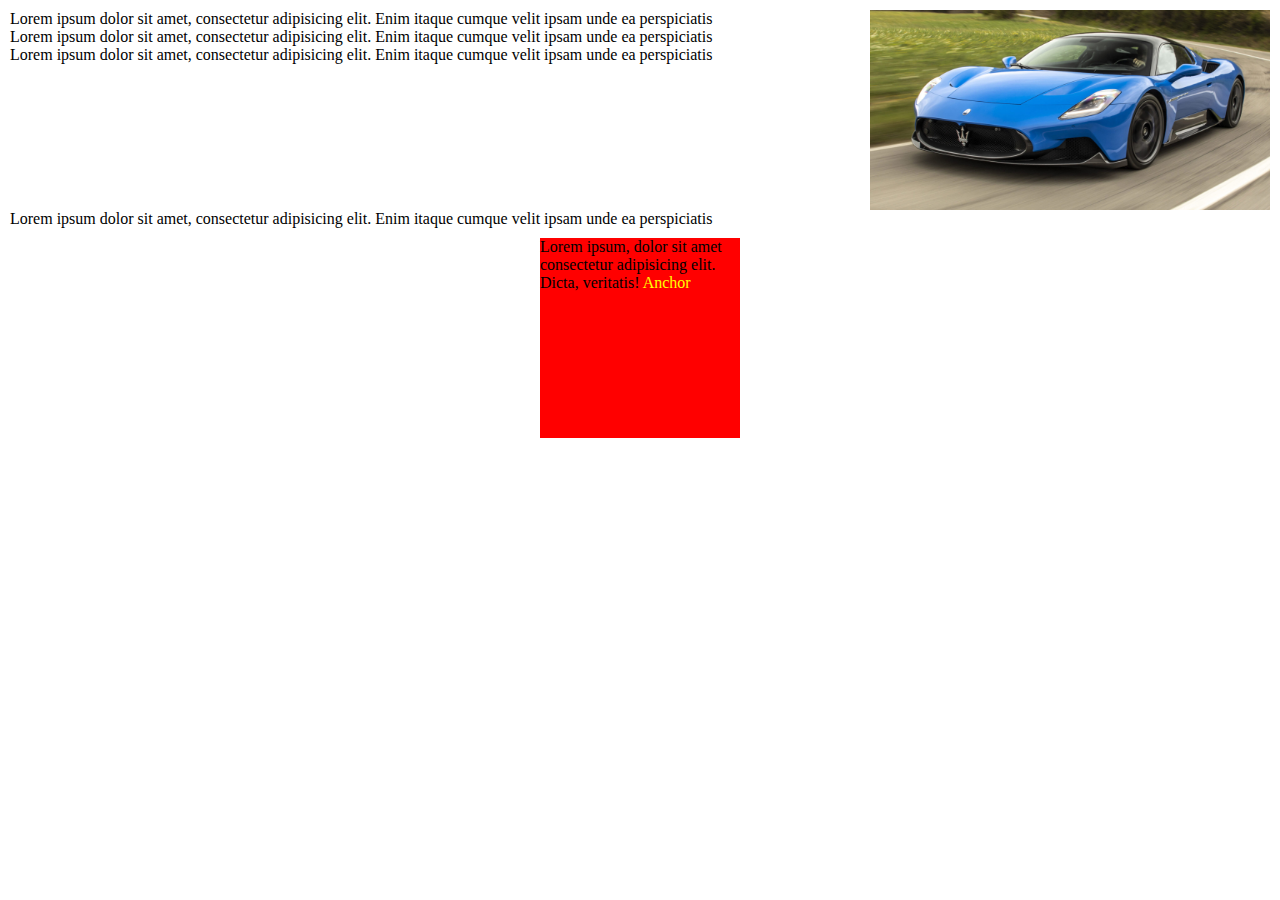
<file: Week3/index.html>
<!DOCTYPE html>
<html lang="en">
<head>
    <meta charset="UTF-8">
    <meta name="viewport" content="width=device-width, initial-scale=1.0">
    <title>Week 3</title>
    <link rel="stylesheet" href="style.css">
</head>
<body>
    <div class="container">
        <img src="car.jpg" alt="" width="400px" height="200px">
        <p>Lorem ipsum dolor sit amet, consectetur adipisicing elit. Enim itaque cumque velit ipsam unde ea perspiciatis </p>
        <p>Lorem ipsum dolor sit amet, consectetur adipisicing elit. Enim itaque cumque velit ipsam unde ea perspiciatis </p>
        <p>Lorem ipsum dolor sit amet, consectetur adipisicing elit. Enim itaque cumque velit ipsam unde ea perspiciatis </p>
        <p class="clearfix">Lorem ipsum dolor sit amet, consectetur adipisicing elit. Enim itaque cumque velit ipsam unde ea perspiciatis </p>
    </div>
    
    <div class="wrapper">
        <div class="box">
            Lorem ipsum, dolor sit amet consectetur adipisicing elit. Dicta, veritatis!
            <a href="#">Anchor</a>
        </div>
    </div>
</body>
</html>
</file>
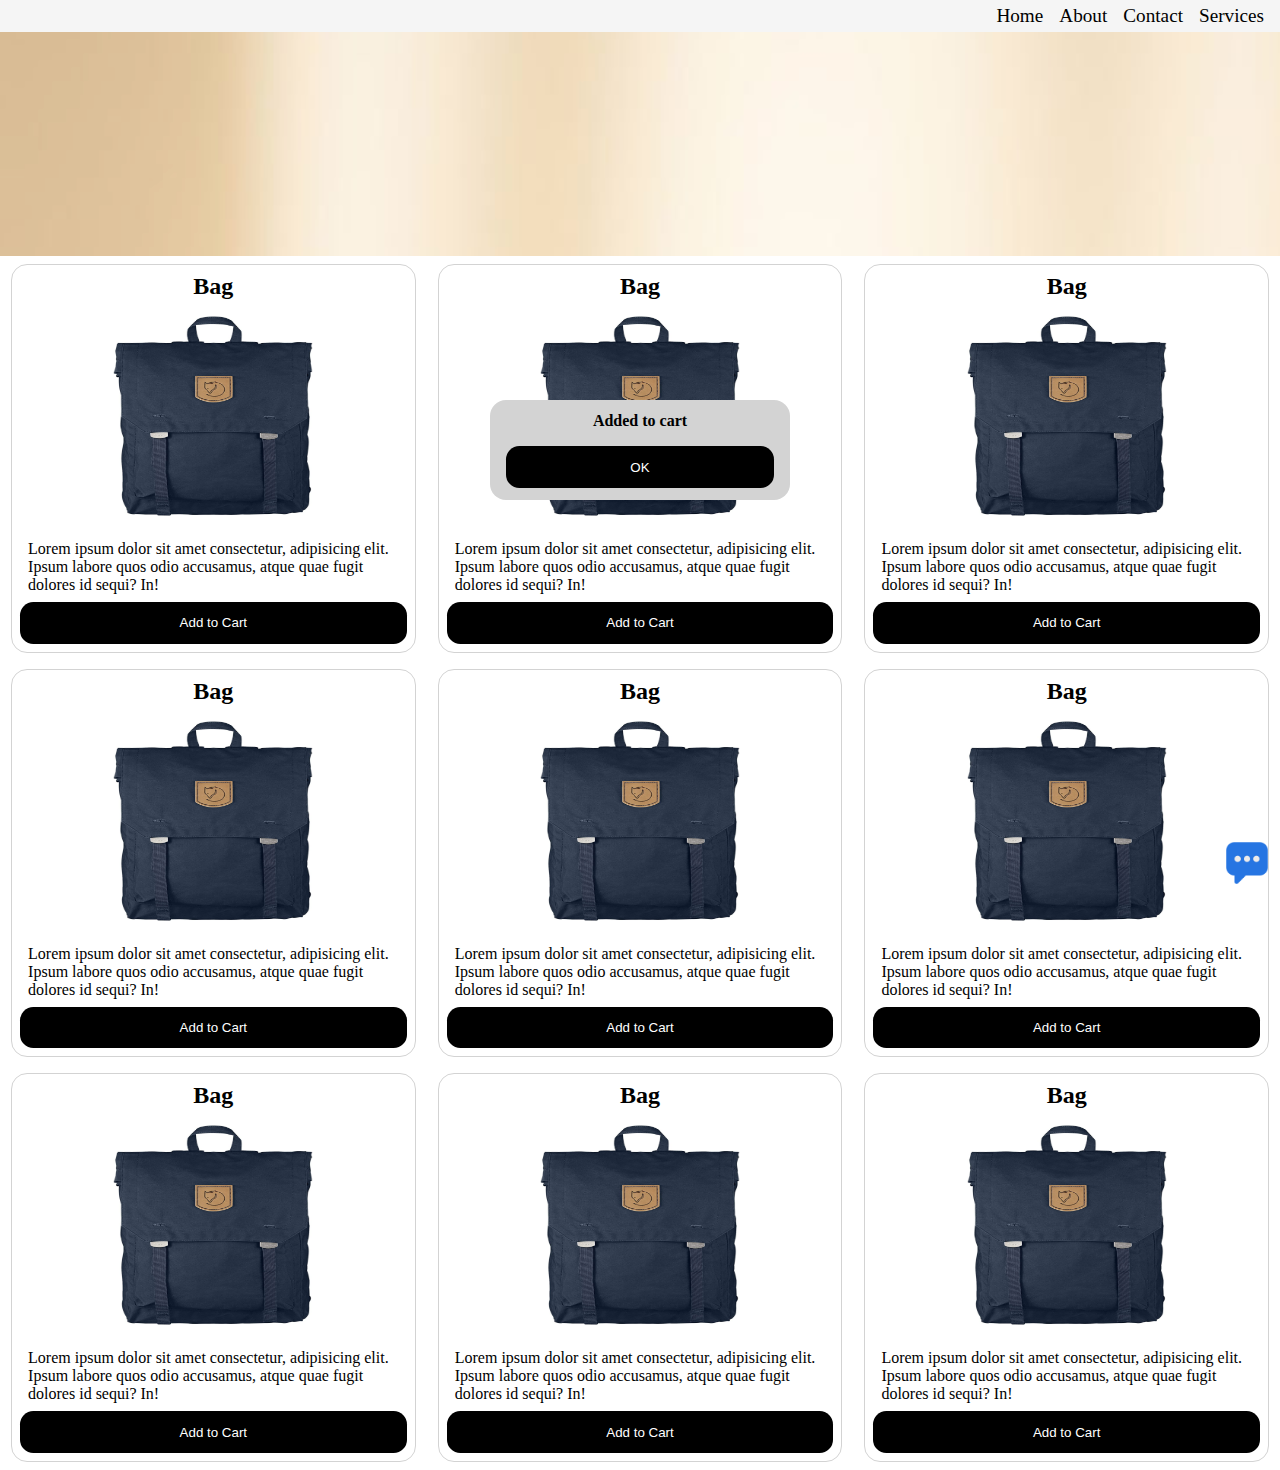
<file: Week3/Sample Page/index.html>
<!DOCTYPE html>
<html lang="en">

<head>
    <meta charset="UTF-8">
    <meta name="viewport" content="width=device-width, initial-scale=1.0">
    <title>Sample Page</title>
    <link rel="stylesheet" href="style.css">
</head>

<body>
    <header>
        <nav>
            <ul>
                <li><a href="#">Home</a></li>
                <li><a href="#">About</a></li>
                <li><a href="#">Contact</a></li>
                <li><a href="#">Services</a></li>
            </ul>
        </nav>
    </header>

    <main>
        <div class="cards">

            <div class="card">
                <h2>Bag</h2>
                <img src="./images/bag.jpg" alt="bag" height="200px" width="200px">
                <div class="info">
                    <p>Lorem ipsum dolor sit amet consectetur, adipisicing elit. Ipsum labore quos odio accusamus, atque
                        quae fugit dolores id sequi? In!</p>
                    <button class="add-to-cart">Add to Cart</button>
                </div>
            </div>
            <div class="card">
                <h2>Bag</h2>
                <img src="./images/bag.jpg" alt="bag" height="200px" width="200px">
                <div class="info">
                    <p>Lorem ipsum dolor sit amet consectetur, adipisicing elit. Ipsum labore quos odio accusamus, atque
                        quae fugit dolores id sequi? In!</p>
                    <button class="add-to-cart">Add to Cart</button>
                </div>
            </div>
            <div class="card">
                <h2>Bag</h2>
                <img src="./images/bag.jpg" alt="bag" height="200px" width="200px">
                <div class="info">
                    <p>Lorem ipsum dolor sit amet consectetur, adipisicing elit. Ipsum labore quos odio accusamus, atque
                        quae fugit dolores id sequi? In!</p>
                    <button class="add-to-cart">Add to Cart</button>
                </div>
            </div>

        </div>

        <div class="chat-icon">
            <img src="./images/chat.png" alt="chat" height="50px" width="50px">
        </div>


        <script src="index.js"></script>
    </main>

    <div class="popup">
        <strong>Added to cart</strong>
        <button id="ok-button">OK</button>
    </div>
</body>

</html>
</file>
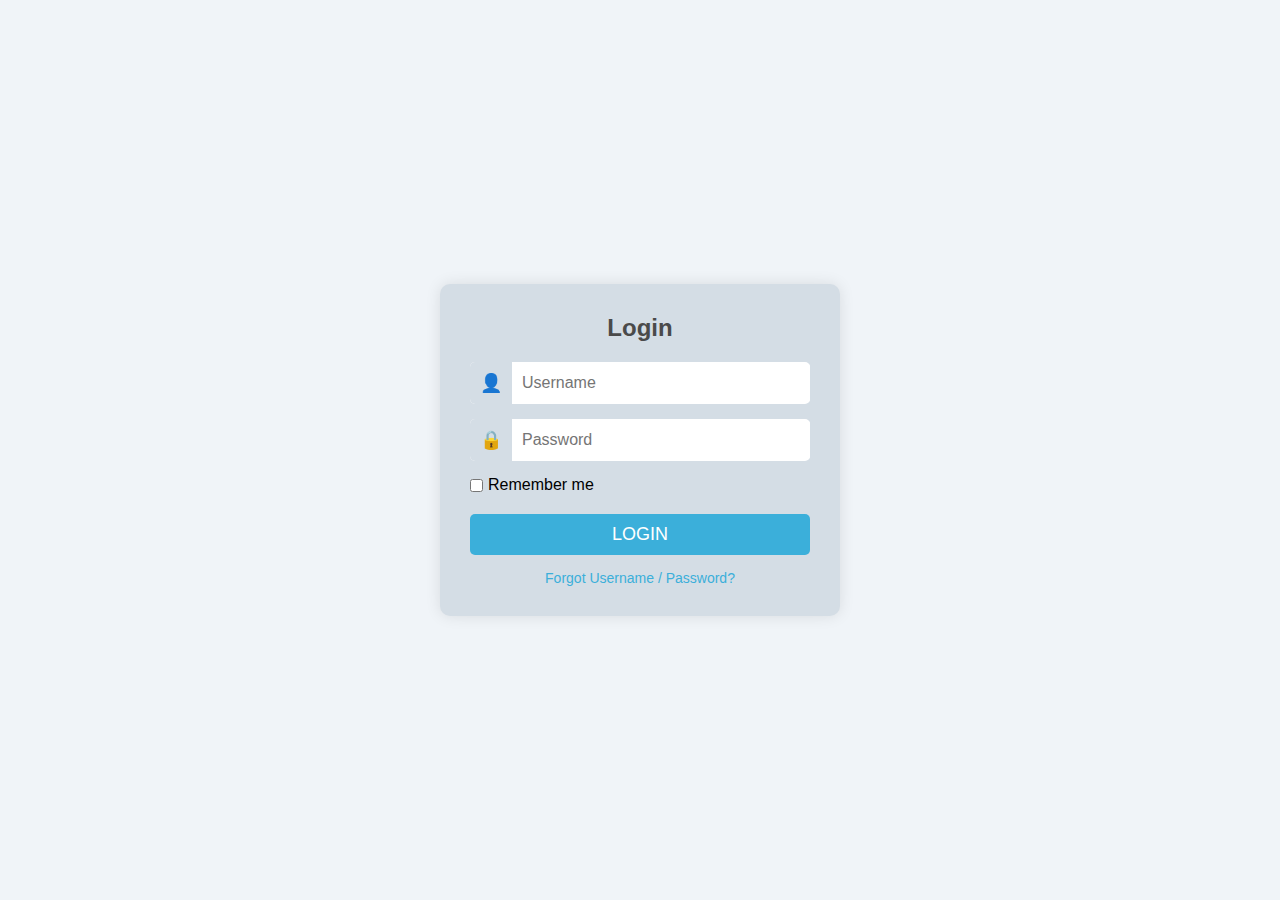
<file: Week3/Assignment/login.html>
<!DOCTYPE html>
<html lang="en">
<head>
    <meta charset="UTF-8">
    <meta name="viewport" content="width=device-width, initial-scale=1.0">
    <title>Login</title>
    <link rel="stylesheet" href="login.css">
</head>
<body>
    <div class="login-container">
        <h2>Login</h2>
        <form>
            <div class="input-group">
                <span class="icon">👤</span>
                <input type="text" placeholder="Username" required />
            </div>
            <div class="input-group">
                <span class="icon">🔒</span>
                <input type="password" placeholder="Password" required />
            </div>
            <div class="checkbox-group">
                <input type="checkbox" id="remember-me">
                <label for="remember-me">Remember me</label>
            </div>
            <button type="submit" class="btn">LOGIN</button>
            <p class="forgot-link"><a href="#">Forgot Username / Password?</a></p>
        </form>
    </div>
</body>
</html>
</file>
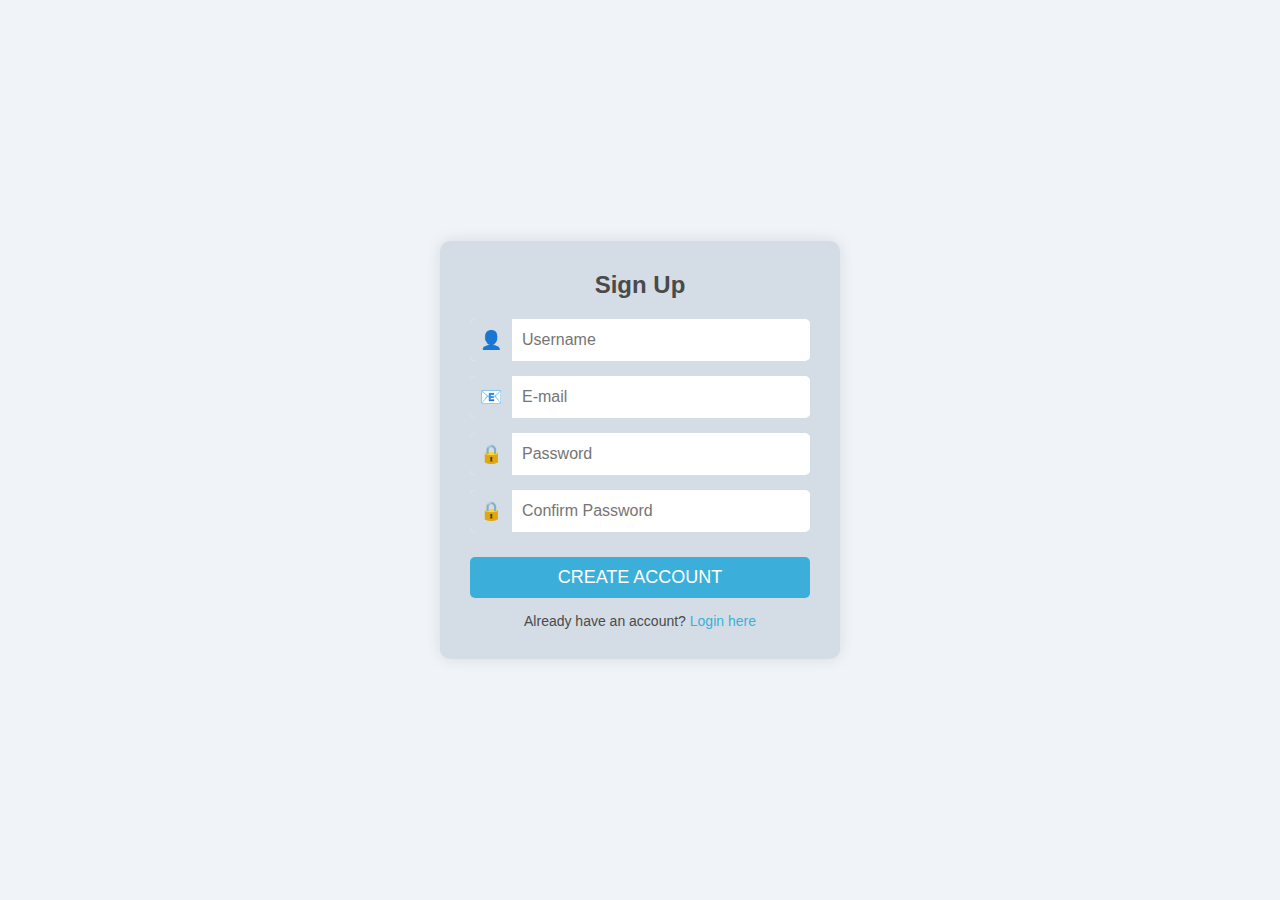
<file: Week3/Assignment/signup.html>
<!DOCTYPE html>
<html lang="en">
<head>
    <meta charset="UTF-8">
    <meta name="viewport" content="width=device-width, initial-scale=1.0">
    <title>Sign Up</title>
    <link rel="stylesheet" href="signup.css">
</head>
<body>
    <div class="signup-container">
        <h2>Sign Up</h2>
        <form>
            <div class="input-group">
                <span class="icon">👤</span>
                <input type="text" placeholder="Username" required />
            </div>
            <div class="input-group">
                <span class="icon">📧</span>
                <input type="email" placeholder="E-mail" required />
            </div>
            <div class="input-group">
                <span class="icon">🔒</span>
                <input type="password" placeholder="Password" required />
            </div>
            <div class="input-group">
                <span class="icon">🔒</span>
                <input type="password" placeholder="Confirm Password" required />
            </div>
            <button type="submit" class="btn">CREATE ACCOUNT</button>
            <p class="login-link">Already have an account? <a href="#">Login here</a></p>
        </form>
    </div>
</body>
</html>
</file>
<file: Week3/style.css>
* {
  margin: 0;
  padding: 0;
  box-sizing: border-box;
}

.container {
  padding: 10px;
}

img {
  float: right;
}

p {
  text-align: justify;
}

.clearfix {
  clear: right;
}

.wrapper {
  width: 100%;
  display: flex;
  justify-content: center;
}
.wrapper .box {
  width: 200px;
  height: 200px;
  background-color: red;
}
.wrapper .box a {
  text-decoration: none;
  color: yellow;
}/*# sourceMappingURL=style.css.map */
</file>
<file: Week3/Sample Page/style.css>
* {
  margin: 0;
  padding: 0;
  box-sizing: border-box;
}

body {
  position: relative;
}

header {
  height: 16em;
  background-image: url("./images/header.png");
}
header nav {
  display: flex;
  width: 100%;
  justify-content: end;
  align-items: center;
  height: 2em;
  position: fixed;
  z-index: 1;
  background-color: whitesmoke;
}
header nav ul {
  display: flex;
  list-style: none;
  gap: 1em;
  padding-right: 1em;
}
header nav ul a {
  text-decoration: none;
  color: #000;
  font-size: 1.2em;
}
header nav ul a:hover {
  color: blue;
}

main {
  padding: 0.5em;
  position: relative;
}
main .cards {
  display: flex;
  flex-wrap: wrap;
  gap: 1em;
  justify-content: space-around;
}
main .cards .card {
  max-width: 32%;
  width: 32%;
  display: flex;
  gap: 1em;
  flex-direction: column;
  align-items: center;
  padding: 0.5em;
  border: 1px solid lightgray;
  border-radius: 1em;
}
main .cards .card:hover {
  background-color: whitesmoke;
  transform: scale(1.05);
  transition: transform 0.1s ease-in-out;
}
main .cards .card p {
  padding: 0.5em;
}
main .cards .card button {
  width: 100%;
  padding: 1em;
  border-radius: 1em;
  border: none;
  outline: none;
  background-color: black;
  color: white;
}
main .cards .card button:hover {
  background-color: white;
  color: black;
}
main .chat-icon {
  position: fixed;
  display: inline;
  bottom: 0.5em;
  right: 0.5em;
}

.popup {
  background-color: lightgrey;
  border-radius: 1em;
  width: 300px;
  height: 100px;
  color: black;
  position: fixed;
  top: 50%;
  left: 50%;
  transform: translate(-50%, -50%);
  display: flex;
  gap: 1em;
  flex-direction: column;
  justify-content: center;
  align-items: center;
  padding: 1em;
  font-size: medium;
}
.popup button {
  width: 100%;
  padding: 1em;
  border-radius: 1em;
  border: none;
  outline: none;
  background-color: black;
  color: white;
}
.popup button:hover {
  background-color: white;
  color: black;
}/*# sourceMappingURL=style.css.map */
</file>
<file: Week3/Assignment/login.css>
* {
    margin: 0;
    padding: 0;
    box-sizing: border-box;
    font-family: Arial, sans-serif;
}

body {
    display: flex;
    justify-content: center;
    align-items: center;
    height: 100vh;
    background-color: #f0f4f8;
}

.login-container {
    background-color: #d4dde5;
    width: 400px;
    padding: 30px;
    border-radius: 10px;
    box-shadow: 0 0 15px rgba(0, 0, 0, 0.1);
    text-align: center;
}

.login-container h2 {
    margin-bottom: 20px;
    color: #4a4a4a;
}

.input-group {
    display: flex;
    align-items: center;
    margin-bottom: 15px;
    background-color: white;
    border-radius: 5px;
    overflow: hidden;
}

.input-group .icon {
    padding: 10px;
    background-color: #d4dde5;
    font-size: 18px;
}

.input-group input {
    border: none;
    outline: none;
    padding: 10px;
    width: 100%;
    font-size: 16px;
}

.checkbox-group {
    display: flex;
    align-items: center;
    margin-top: 10px;
    margin-bottom: 10px;
}

.checkbox-group input {
    margin-right: 5px;
}

.btn {
    width: 100%;
    padding: 10px;
    background-color: #3bafda;
    border: none;
    border-radius: 5px;
    color: white;
    font-size: 18px;
    cursor: pointer;
    margin-top: 10px;
    transition: background-color 0.3s;
}

.btn:hover {
    background-color: #3297c9;
}

.forgot-link {
    margin-top: 15px;
    font-size: 14px;
    color: #4a4a4a;
}

.forgot-link a {
    color: #3bafda;
    text-decoration: none;
}
</file>
<file: Week3/Assignment/signup.css>
* {
    margin: 0;
    padding: 0;
    box-sizing: border-box;
    font-family: Arial, sans-serif;
}

body {
    display: flex;
    justify-content: center;
    align-items: center;
    height: 100vh;
    background-color: #f0f4f8;
}

.signup-container {
    background-color: #d4dde5;
    width: 400px;
    padding: 30px;
    border-radius: 10px;
    box-shadow: 0 0 15px rgba(0, 0, 0, 0.1);
    text-align: center;
}

.signup-container h2 {
    margin-bottom: 20px;
    color: #4a4a4a;
}

.input-group {
    display: flex;
    align-items: center;
    margin-bottom: 15px;
    background-color: white;
    border-radius: 5px;
    overflow: hidden;
}

.input-group .icon {
    padding: 10px;
    background-color: #d4dde5;
    font-size: 18px;
}

.input-group input {
    border: none;
    outline: none;
    padding: 10px;
    width: 100%;
    font-size: 16px;
}

.btn {
    width: 100%;
    padding: 10px;
    background-color: #3bafda;
    border: none;
    border-radius: 5px;
    color: white;
    font-size: 18px;
    cursor: pointer;
    margin-top: 10px;
    transition: background-color 0.3s;
}

.btn:hover {
    background-color: #3297c9;
}

.login-link {
    margin-top: 15px;
    font-size: 14px;
    color: #4a4a4a;
}

.login-link a {
    color: #3bafda;
    text-decoration: none;
}
</file>
